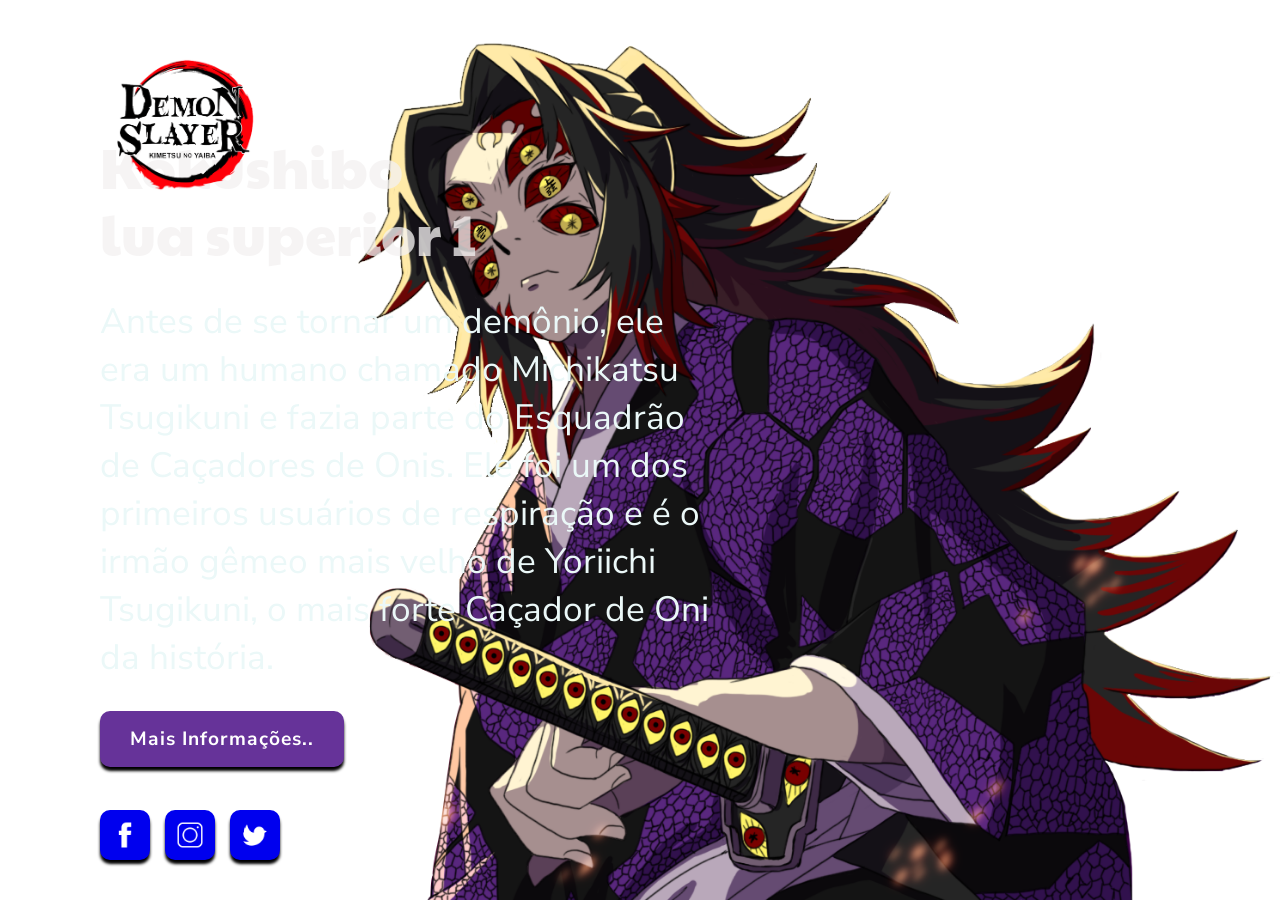
<file: index.html>
<!DOCTYPE html>
<html>
<head>
	<title>Kokushibo | Lua Superior 1 </title>
	<link rel="stylesheet" href="style.css" />
	<link href="https://fonts.googleapis.com/css2?family=Paytone+One&display=swap" rel="stylesheet" />
	<link href="https://fonts.googleapis.com/css2?family=Nunito+Sans:wght@300&display=swap" rel="stylesheet" />
</head>
<body>

<section>
	<!-- Right Side Electro Dragon Image Code -->
	<img src="img/demon_slayer_upper_moon_rank_1_kokushibo__render_by_darshit2003_dewpspa.png" class="electro_dragon" />
	
	<!-- Header Code -->
	<header>
		<!-- Logo Code -->
		<img src="img/[CITYPNG.COM]HD Demon Slayer Kimetsu No Yaiba Logo PNG - 1500x1500.png" class="COC-logo">
		
		<!-- Header Nav Menu Button Code -->
		<div class="TopMenu-BTN"></div>
		
		<!-- Header Nav Menu Code -->
		<ul class="navigation">
			<li><a href="index.html" style="--i:1;" class="active">PAGINA INICIAL</a></li>
			<li><a href="https://www.legiaodosherois.com.br/2023/kokushibo-tudo-sobre-lua-superior-1-demon-slayer.html" target="_blank" style="--i:2;">SOBRE</a></li>
			<!--<li><a href="#" style="--i:3;">service</a></li>-->
			<li><a href="https://www.nerdexplosion.com/search?type=product&options%5Bprefix%5D=last&q=KOKUSHIBO" target="_blank" style="--i:4;">CAMISETAS PERSONALIZADAS</a></li>
			<li><a href="https://www.google.com/search?sca_esv=573484139&rlz=1C1ASUC_enBR1001BR1001&sxsrf=AM9HkKmgAPlVmOplMzkX4FdOAwkltxz-1w:1697305657532&q=kokushibo+wallpaper+mobile&tbm=isch&source=univ&fir=9bSyeL-GO9vCkM%252C-aMCZPKewLrI4M%252C_%253Bf1zSwwPO9ttZiM%252CWTAyoGSQc9993M%252C_%253BfsdEX9O4gwZrJM%252C-Pa7bxnCnZ_GxM%252C_%253B3jUYIqAKGy58MM%252CDkfptmxbx_ZNXM%252C_%253BCwql-Pk4WcUPDM%252C1LJUBvtyCGZyoM%252C_%253BIUF8UX_5jS2uxM%252CHHO205JEJlcfsM%252C_%253BW5g6WRdZthrBgM%252CVdIcHWD63n_2SM%252C_%253BqY2kb-wJNCrUwM%252CmS5rU7FVKiRoDM%252C_%253BHGhErzARkDD55M%252C3omZoBshnGHBaM%252C_%253Be7-Ql3dQ6892tM%252CD931-jwhbzCoNM%252C_&usg=AI4_-kRcEHqt75Ab6hIhaX6IobXi6jxAdg&sa=X&ved=2ahUKEwjji6umjPaBAxWxg5UCHeinAAoQjJkEegQIFBAC&biw=1920&bih=963&dpr=1" target="_blank" style="--i:5;">WALLPAPERS</a></li>
		</ul>
	</header>
	
	<!-- Content Code -->
	<div class="content">
		<div class="textBox">
			<!-- Title Code -->
			<h2>Kokushibo <br>lua superior 1</h2>
			
			<!-- Description Code -->
			<p>Antes de se tornar um demônio, ele era um humano chamado Michikatsu Tsugikuni e fazia parte do Esquadrão de Caçadores de Onis. Ele foi um dos primeiros usuários de respiração e é o irmão gêmeo mais velho de Yoriichi Tsugikuni, o mais forte Caçador de Oni da história.</p>
			
			<!-- Read More Button Code -->
			<a href="https://www.youtube.com/watch?v=zppLHlBlTds" target="_blank">Mais Informações..</a>
		</div>
	</div>
	
	<!-- Social Icon Code -->
	<ul class="social">
		<li><a href="https://www.facebook.com/alimanoanime/" style="--i:12;" target="_blank"><img src="img/facebook.png"></a></li>
		<li><a href="https://www.instagram.com/kokushibo.off/" style="--i:13;" target="_blank"><img src="img/insta.png"></a></li>
		<li><a href="https://twitter.com/DailyKokushibou" style="--i:14;" target="_blank"><img src="img/tweet.png" ></a></li>
	</ul>
	
</section>

<script>
// Toggle Button Clickable Add OR Remove Class Script Code

	// Header Nav Menu Button Clickable Script
	let BTNtoggle = document.querySelector('.TopMenu-BTN');
		BTNtoggle?.addEventListener('click', () => {
		document.querySelector('.TopMenu-BTN').classList.toggle('active');
	});

	// Header Nav Menu Script
	let Navtoggle = document.querySelector('.TopMenu-BTN');
		Navtoggle?.addEventListener('click', () => {
		document.querySelector('.navigation').classList.toggle('active');
	});
</script>
</body>
</html>
</file>
<file: style.css>
* {
	margin: 0;
	padding: 0;
	box-sizing: border-box;
}

body {
	background:url(https://64.media.tumblr.com/5657befe7608b0642c53ae2767c3a32c/ca387eb76c943013-f8/s540x810/b5f9b68e65ebe4c8c283ea8b1b036ab2cef89519.gif);
	background-size: cover;
	background-position: center;

}

section {
	position: relative;
	width: 100%;
	min-height: 100vh;
	padding: 100px;
	display: flex;
	justify-content: flex-start;
	align-items: center;
	overflow-x: hidden;
}

header {
	position: fixed;
	top: 0;
	left: 0;
	width: 100%;
	padding: 40px 100px;
	display: flex;
	justify-content: space-between;
	align-items: center;
	z-index: 1000;
}

header .COC-logo {
	position: relative;
	display: inline-block;
	width: 170px;
	opacity: 0;
	animation: slide_left 0.5s linear forwards;
	animation-delay: 0.2s;
}
@keyframes slide_left {
	0% {
		transform: translateX(-100px);
		opacity: 0;
	}
	100% {
		transform: translateX(0px);
		opacity: 1;
	}
}

header ul li {
	list-style: none;
}

header ul li a {
	display: inline-block;
    color: #92f8f9;
    font-weight: 600;
    font-size: 1.2em;
	font-family: 'Nunito Sans', sans-serif;
    display: inline-block;
    padding: 8px 50px;
	margin-bottom: 30px;
    text-decoration: none;
    user-select: none;
    opacity: 0;
    animation: slide_top 0.5s linear forwards;
    animation-delay: calc(0.2s * var(--i));
}
@keyframes slide_top {
	0% {
		transform: translateY(100px);
		opacity: 0;
	}
	100% {
		transform: translateY(0px);
		opacity: 1;
	}
}

header ul li a.active,
header ul li a:hover
{
	background: #0169b2;
	color: #fff;
	border-radius: 10px;
	box-shadow: 0px 4px 3px 0px #2181fc;
}

.TopMenu-BTN {
	width: 40px;
	height: 40px;
	font-size: 30px;
	cursor: pointer;
	z-index: 1000;
	border-radius: 2px;
	background-image: url(img/menuline.png);
	background-size: cover;
	background-repeat: no-repeat;
	background-position: center;
	filter: invert(1);
	opacity: 0;
	animation: slide_right 0.5s linear forwards;
	animation-delay: 1s;
}

.TopMenu-BTN.active {
	background: url(img/close.png);
	font-size: 30px;
	filter: invert(1);
	background-size: cover;
	background-repeat: no-repeat;
	background-position: center;
}

.navigation {
	display: none;
}

.navigation.active {
	position: fixed;
	top: 0;
	left: 0;
	width: 100%;
	height: 100%;
	background-image: url(img/papel\ do\ menu.jpg);
    background-position: center;
    background-size: cover;
    background-repeat: no-repeat;
	display: flex;
	justify-content: center;
	align-items: center;
	flex-direction: column;
}

.content {
	position: relative;
    display: flex;
}
.content .textBox {
	position: relative;
	max-width: 620px;
}
.content .textBox h2 {
	color: #f3f1f1c5;
	font-size: 3.5em;
	margin-bottom: 10px;
	line-height: 1.2em;
	font-weight: 100;
	font-family: 'Paytone One', sans-serif;
	opacity: 0;
	animation: slide_right 0.5s linear forwards;
	animation-delay: 0.2s;
}
@keyframes slide_right {
	0% {
		transform: translateX(100px);
		opacity: 0;
	}
	100% {
		transform: translateX(0px);
		opacity: 1;
	}
}

.content .textBox p {
	font-size: 2.2em;
	color: #ebf8f8;
	font-family: 'Nunito Sans', sans-serif;
	margin: 30px 0 30px 0;
	opacity: 0;
	animation: slide_left 0.5s linear forwards;
	animation-delay: 1.75s;
}

.content .textBox a {
	display: inline-block;
	padding: 15px 30px;
	background: rebeccapurple;
	color: white;
	font-size: 1.2em;
	font-family: 'Nunito Sans', sans-serif;
	border-radius: 10px;
	font-weight: 700;
	letter-spacing: 1px;
	text-decoration: none;
	box-shadow: 0px 4px 3px 0px #000000;
	opacity: 0;
	animation: slide_top 0.5s linear forwards;
	animation-delay: 2s;
}

.content .textBox a:hover {
	background: red;
}

.social {
	position: absolute;
	bottom: 40px;
	display: flex;
	justify-content: center;
	align-items: center;
}

.social li {
	list-style: none;
}
.social li a {
	position: relative;
	display: inline-block;
	margin-right: 15px;
	width: 50px;
	height: 50px;
	background: currentColor;
	display: flex;
	border-radius: 10px;
	box-shadow: 0px 4px 3px 0px #000000;
	justify-content: center;
	align-items: center;
	transition: 0.2s ease-in-out;
	opacity: 0;
	animation: slide_right 0.5s linear forwards;
	animation-delay: calc(0.2s * var(--i));
}
.social li a img {
	filter: invert(1);
	transform: scale(0.5);
	width: 50px;
}
.social li a:hover {
	background: red;
}

.electro_dragon {
	position: absolute;
	bottom: 0;
	right: 0;
	max-width: 1050px;
	opacity: 0;
	animation: fade_in 1s linear forwards;
	animation-delay: 3.5s;
}
@keyframes fade_in {
	0% {
		opacity: 0;
	}
	100% {
		opacity: 1;
	}
}
	
/* Responsive Code */
@media (min-width: 1440px) {
	.electro_dragon {
		right: 90px;
	}
}

@media (max-width:991px) {
	section {
		padding: 50px 80px;
		min-height: 100vh
	}
	
	header {
		padding: 60px 80px;
	}
	
	header ul li {
		margin: 10px 0;
	}
	
	haeder ul li a {
		margin-left: 0;
	}
	
	header .COC-logo {
		width: 280px
	}
	
	.TopMenu-BTN {
		width: 80px;
		height: 80px;
	}
	
	header ul li a {
		font-size: 2.8em;
	}
	
	.content .textBox {
		max-width: 90%;
	}
	
	.content .textBox h2 {
		font-size: 3.5em;
	}
	.content .textBox p {
		font-size: 1.5em;
	}
	
	.content .textBox a {
		padding: 23px 50px;
		font-size: 2em;
	}
	
	.social {
		position: relative;
		display: block;
		bottom: 190px;
	}
	
	.social li {
		margin-bottom: 60px;
	}
	
	.social li a img {
		width: 90px;
	}
	
	.content {
		position: relative;
		display: flex;
		bottom: 190px;
	}
	
	.social li a {
		width: 90px;
		height: 90px;
	}
	
	.electro_dragon {
		transform: scaleX(-1);
		margin: 0 auto;
		left: 0;
	}
}
@media (max-width:600px) {
	.electro_dragon {
     opacity: 0.4 !important
	}
}
</file>
